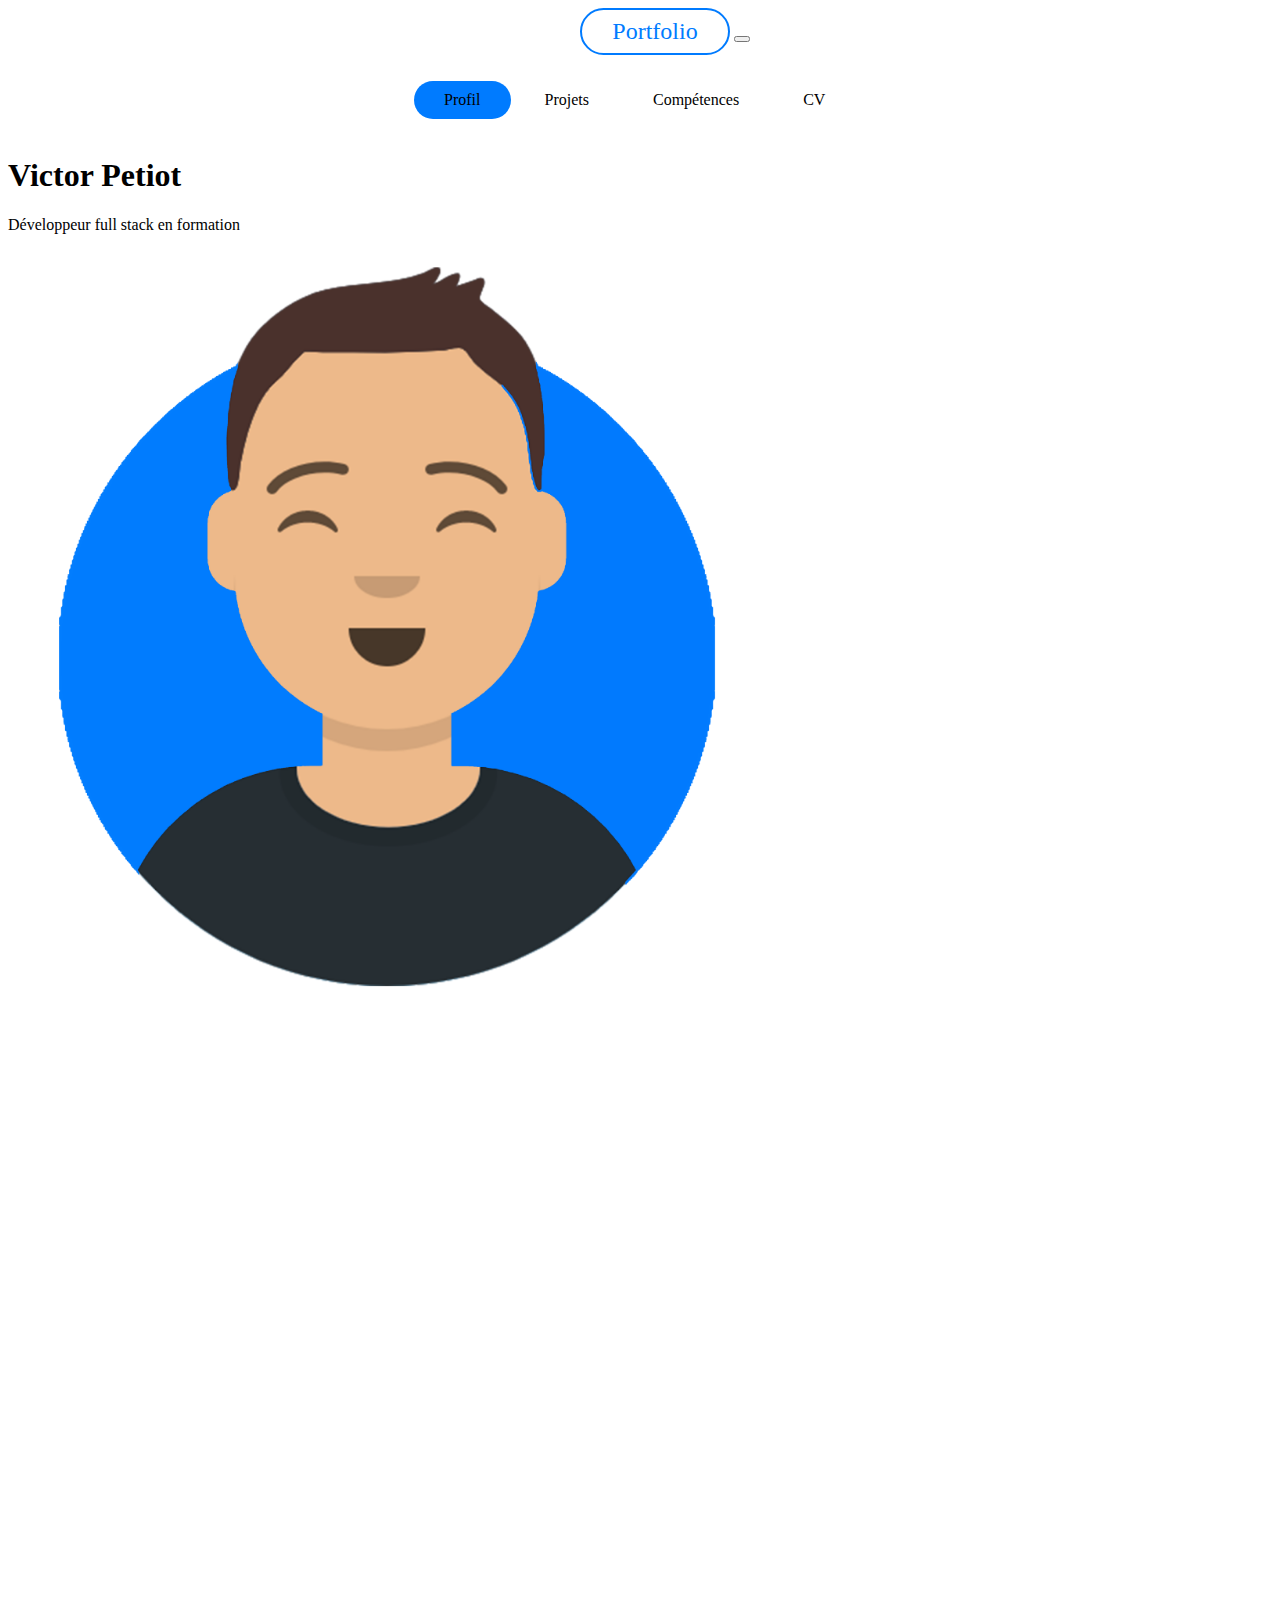
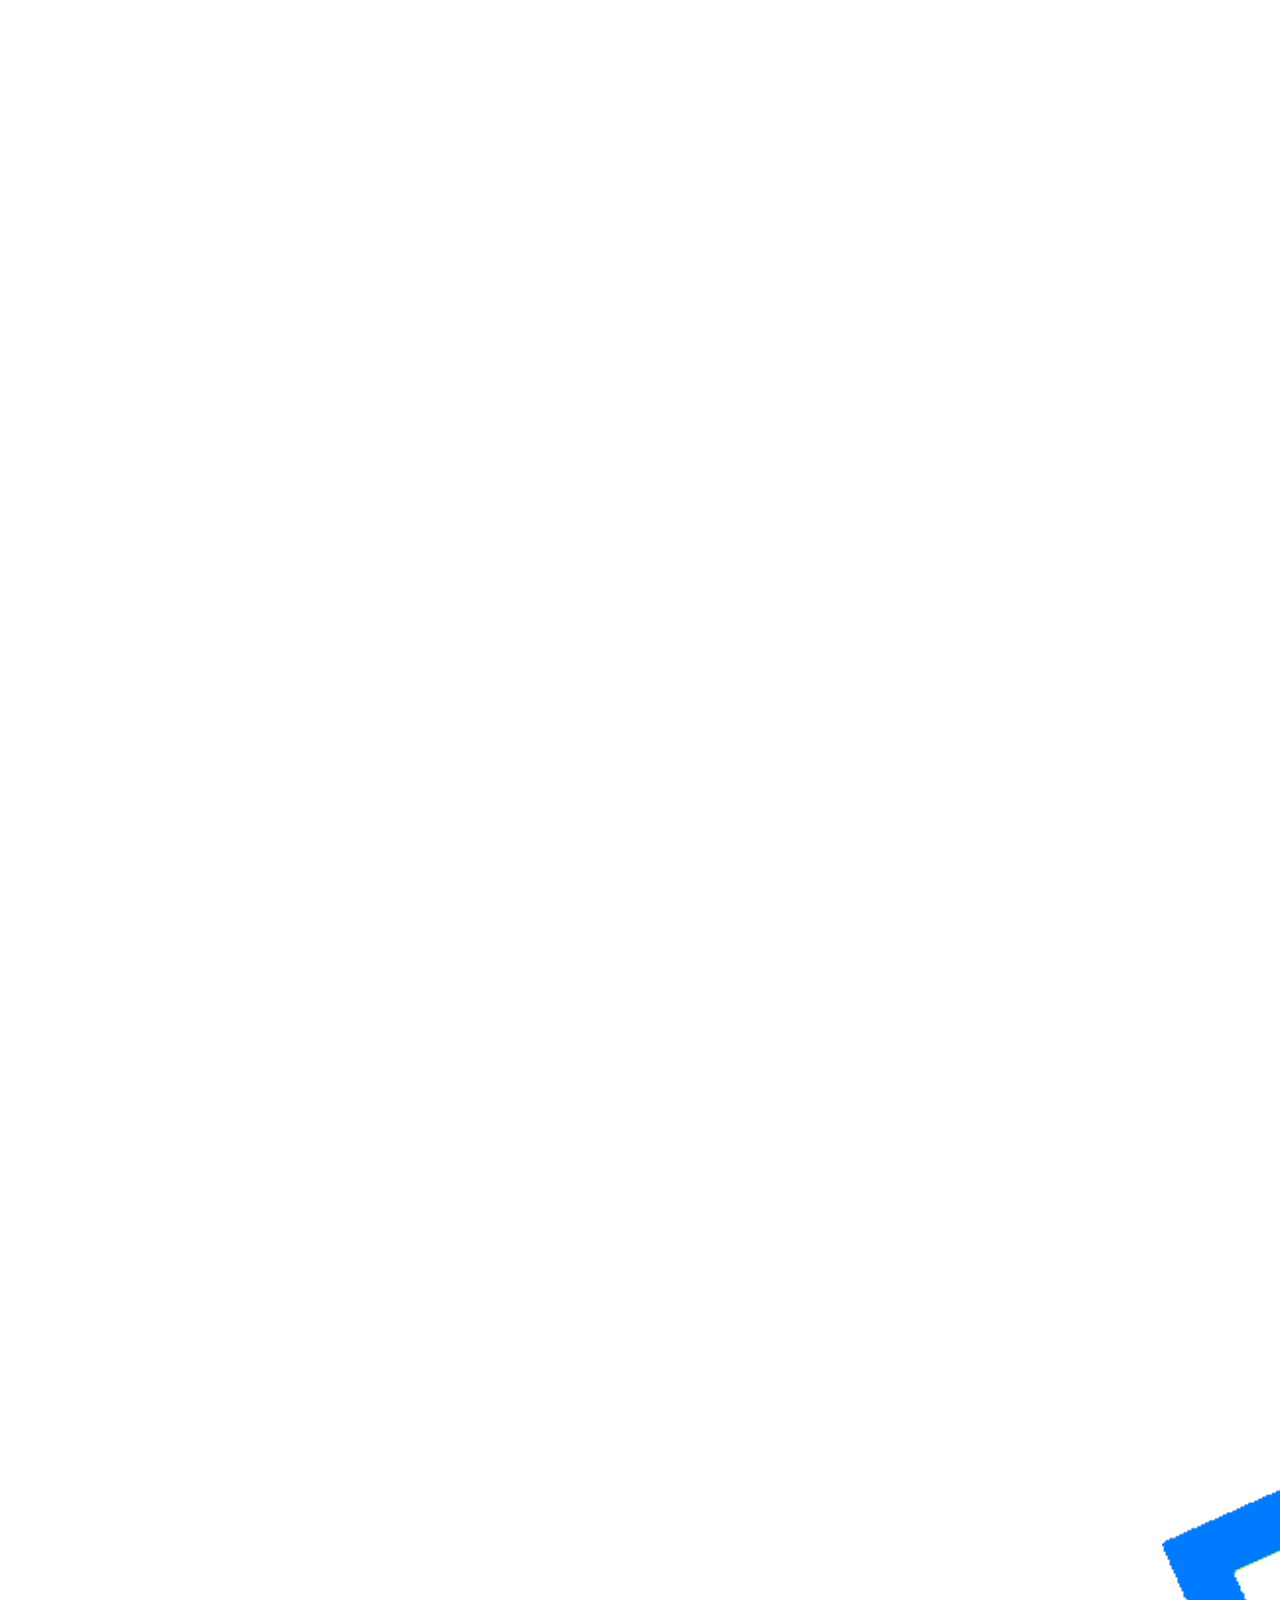
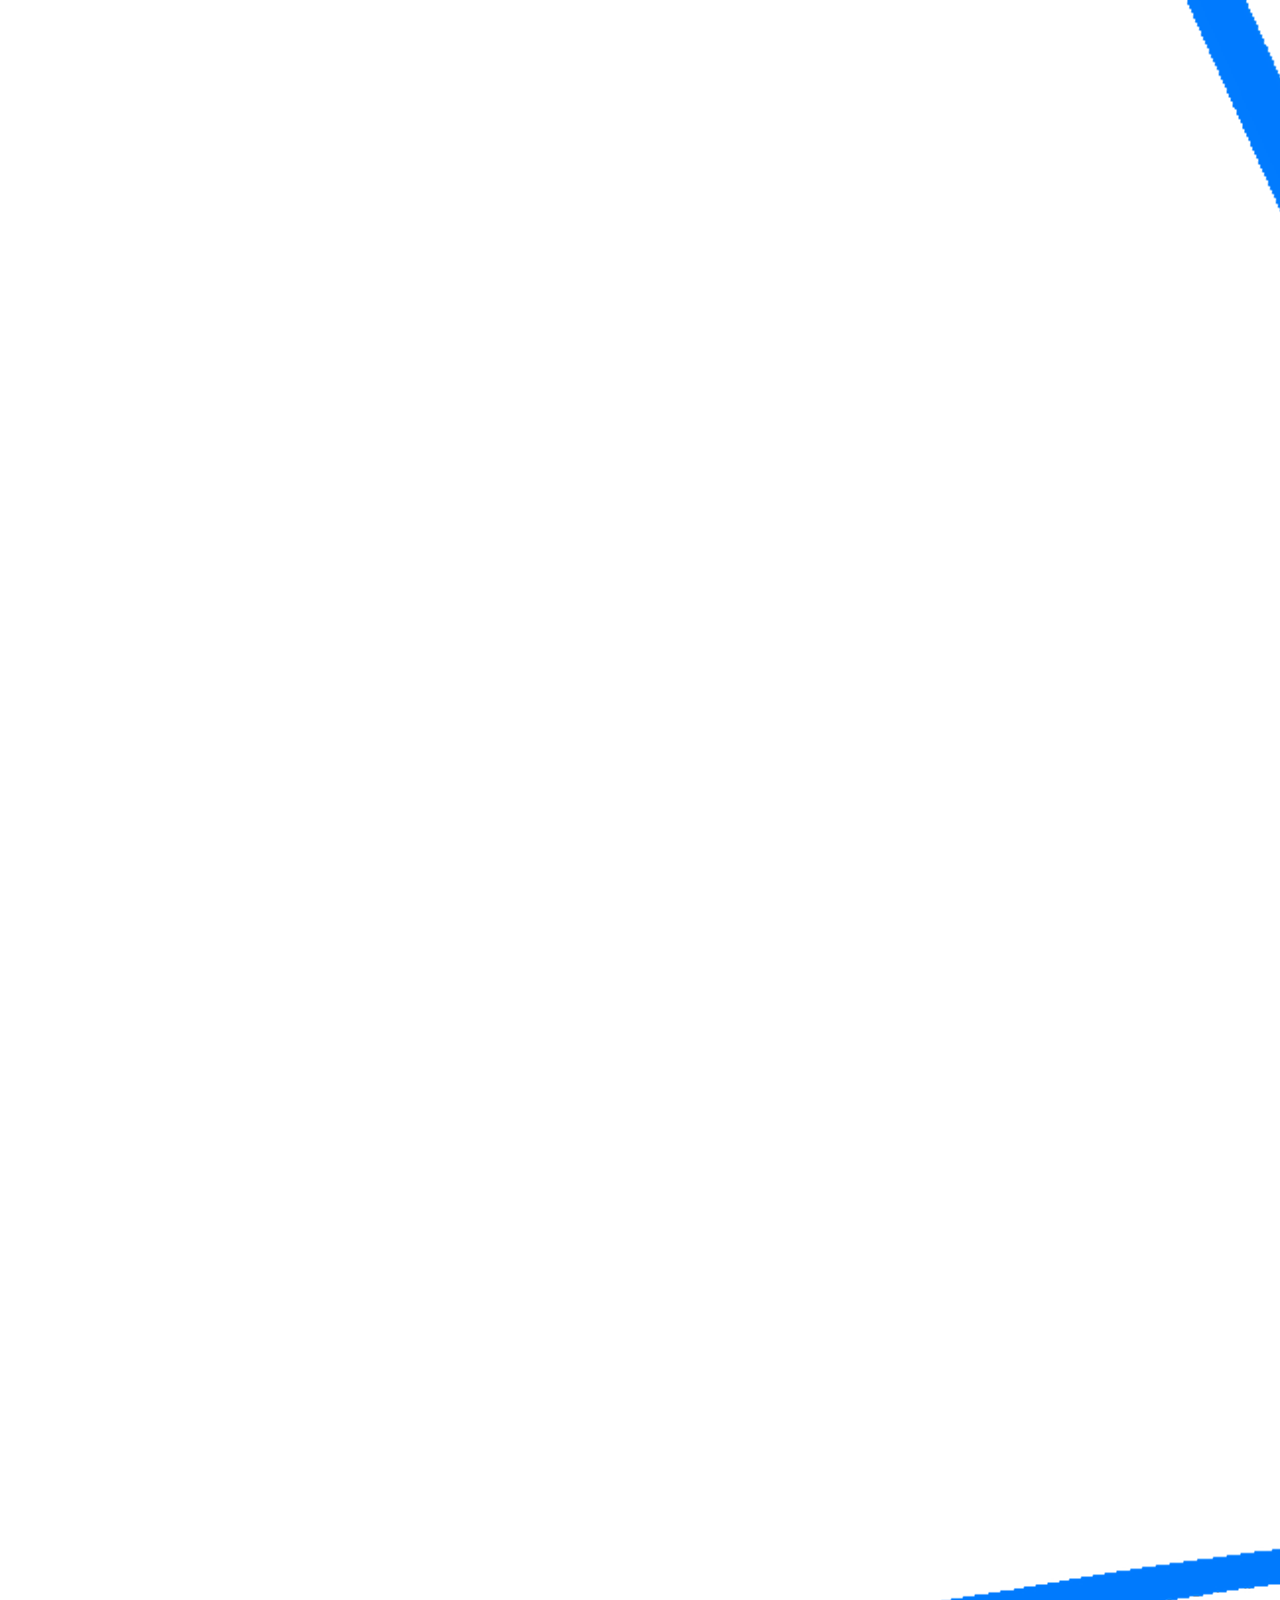
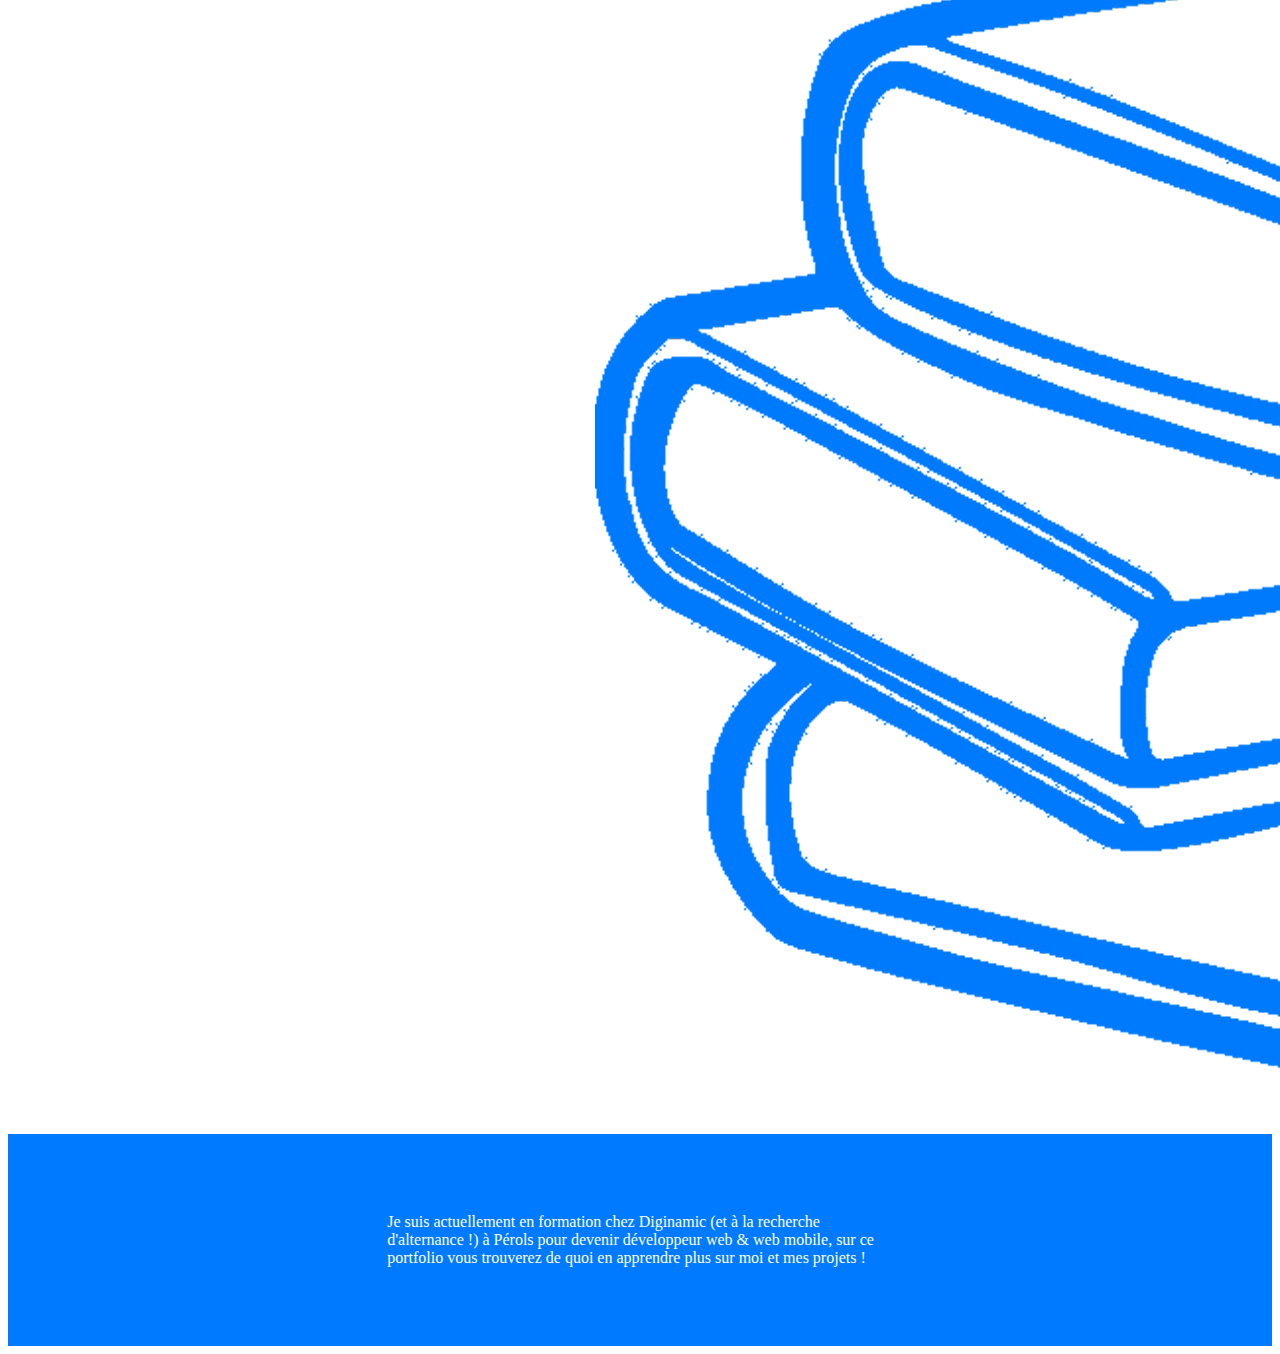
<file: index.html>
<!DOCTYPE html>
<html lang="en">
<head>
    <meta charset="UTF-8">
    <meta http-equiv="X-UA-Compatible" content="IE=edge">
    <meta name="viewport" content="width=device-width, initial-scale=1.0">
    <link href="https://cdn.jsdelivr.net/npm/bootstrap@5.1.3/dist/css/bootstrap.min.css" rel="stylesheet" integrity="sha384-1BmE4kWBq78iYhFldvKuhfTAU6auU8tT94WrHftjDbrCEXSU1oBoqyl2QvZ6jIW3" crossorigin="anonymous">
    <script src="https://cdn.jsdelivr.net/npm/bootstrap@5.1.3/dist/js/bootstrap.bundle.min.js" integrity="sha384-ka7Sk0Gln4gmtz2MlQnikT1wXgYsOg+OMhuP+IlRH9sENBO0LRn5q+8nbTov4+1p" crossorigin="anonymous"></script>
    <link href='https://fonts.googleapis.com/css?family=Montserrat:400,700' rel='stylesheet' type='text/css'>
    <link href="assets/css/navbar.css" rel="stylesheet">
    <link href="assets/css/main.css" rel="stylesheet">
    <title>Portfolio Victor</title>
</head>

<body>
    <header>
        <nav class="navbar navbar-expand-md">
            <a class="navbar-brand site-logo" href="index.html">Portfolio</a>
            
            <button class="navbar-toggler navbar-light" type="button" data-bs-toggle="collapse" data-bs-
            target="#mynavbar" aria-controls="mynavbar" aria-expanded="false" 
            aria-label="Toggle navigation" href="#mynavbar">
                <span class="navbar-toggler-icon"></span>
            </button>
            <div class="collapse navbar-collapse" id="mynavbar">
                <ul class="navbar-nav site-menu">
                    <li class="nav-item">
                        <a class="nav-link" href="index.html";><span class="active">Profil</span></a>
                    </li>
                    <li class="nav-item">
                        <a class="nav-link" href="projet.html";><span>Projets</span></a>
                    </li>
                    <li class="nav-item">
                        <a class="nav-link" href="competences.html";><span>Compétences</span></a>
                    </li>
                    <li class="nav-item">
                        <a class="nav-link" href="cv.html";><span>CV</span></a>
                    </li>
                </ul>
            </div>
        </nav>
    </header>
    <main>
        <div class="container-fluid">
            <div class="row">
                <div class="col-4">
                </div>
                <div class="col-4">
                    <div class="content">
                        <section class="container-fluid">
                            <div class="row">
                                <div class="text-center">
                                    <h1>Victor Petiot</h1>
                                    <p>Développeur full stack en formation</p>
                                    <img class="avatar" src="assets/images/avatar1.png" alt="">
                                </div>
                            </div>
                        </section>
                    </div>
                </div>
            </div>
        </div>
        <div>
            <img class="above-footer"src="assets/images/dessin.png" alt="">
        </div> 
    </main>
        
    
    <footer>
        <div class="container-fluid">
            <div class="container footer-div text-center">
                <p>Je suis actuellement en formation chez Diginamic (et à la recherche d'alternance !) à Pérols pour devenir développeur web & web mobile, sur ce portfolio vous trouverez de quoi en apprendre plus sur moi et mes projets !</p>
            </div>
        </div>
    </footer>
</body>
</html>
</file>
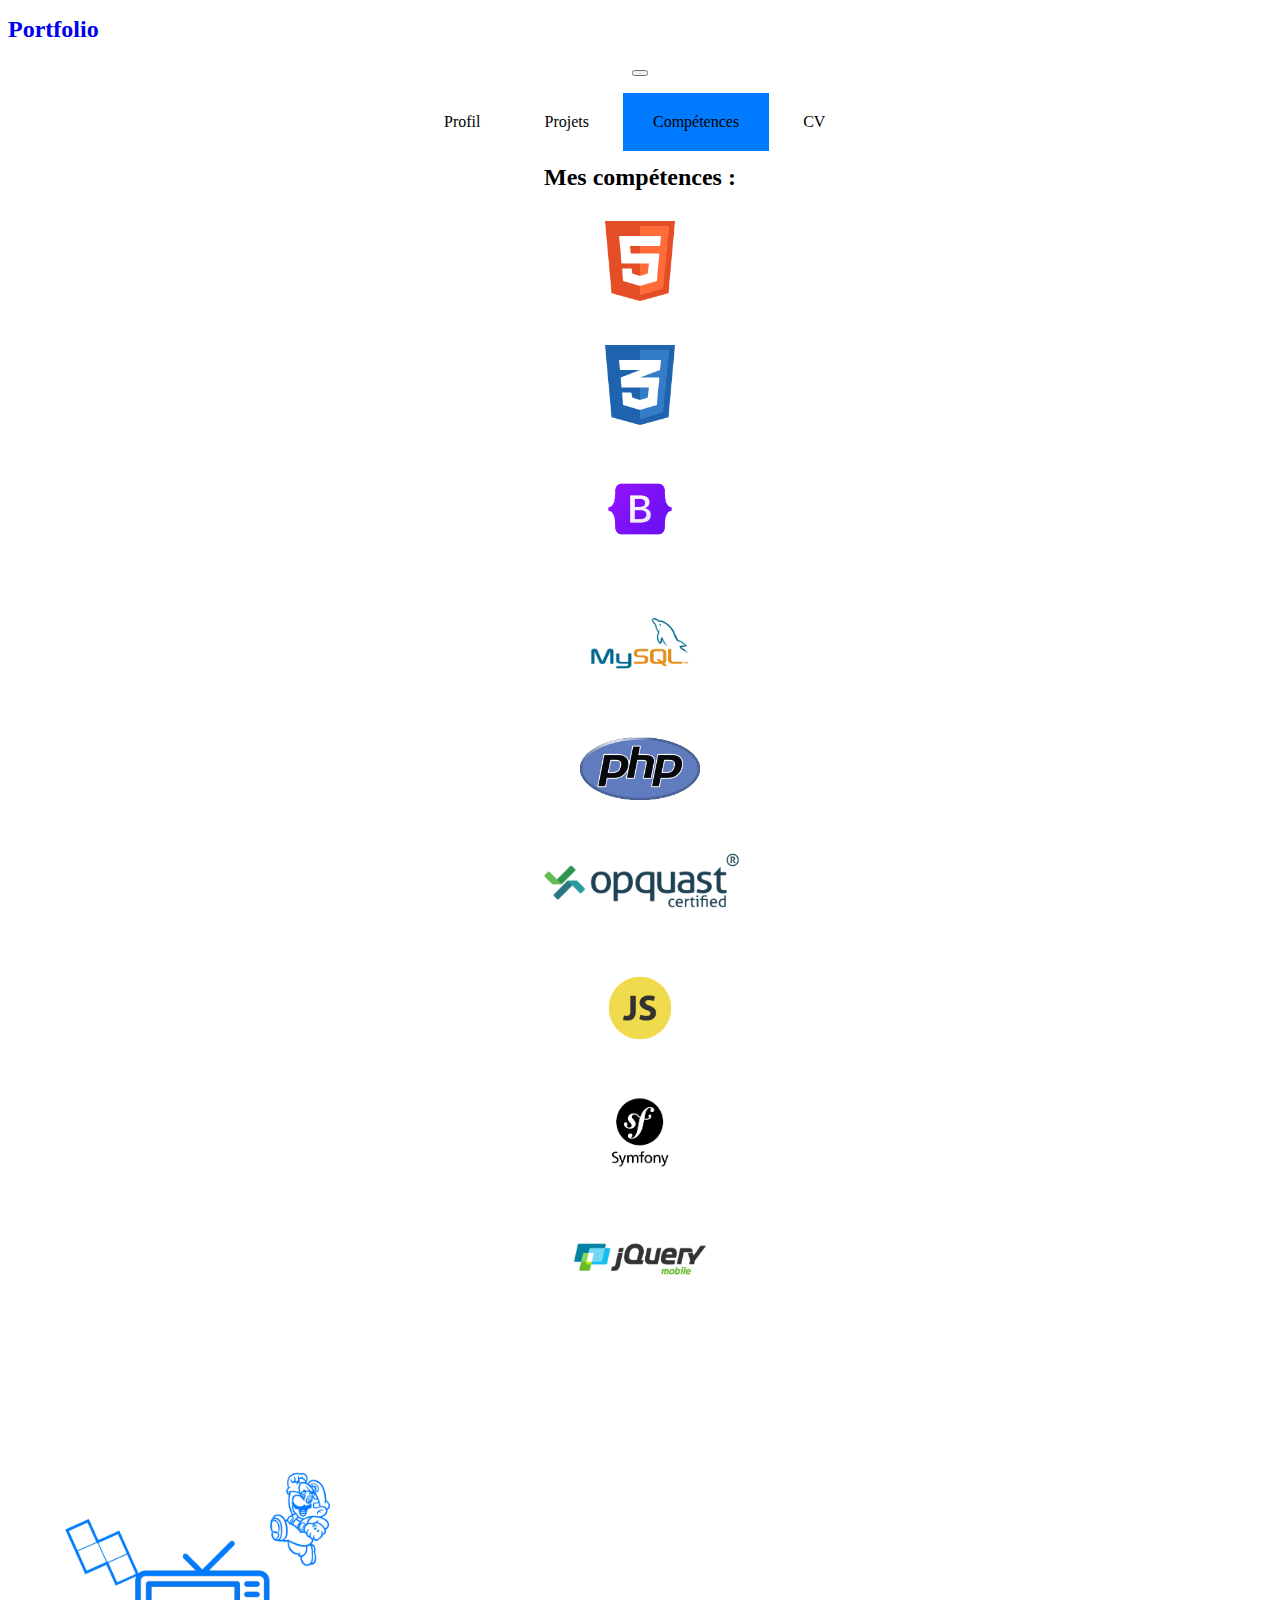
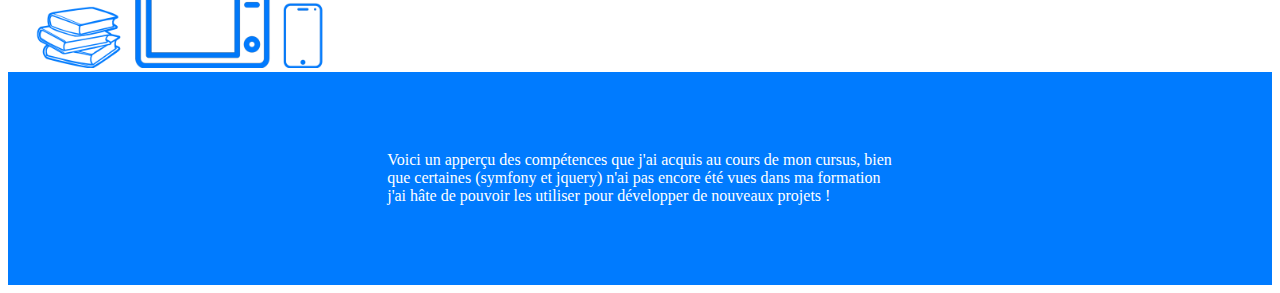
<file: competences.html>
<!DOCTYPE html>
<html lang="en">
<head>
    <meta charset="UTF-8">
    <meta http-equiv="X-UA-Compatible" content="IE=edge">
    <meta name="viewport" content="width=device-width, initial-scale=1.0">
    <link href="https://cdn.jsdelivr.net/npm/bootstrap@5.1.3/dist/css/bootstrap.min.css" rel="stylesheet" integrity="sha384-1BmE4kWBq78iYhFldvKuhfTAU6auU8tT94WrHftjDbrCEXSU1oBoqyl2QvZ6jIW3" crossorigin="anonymous">
    <link href='https://fonts.googleapis.com/css?family=Montserrat:400,700' rel='stylesheet' type='text/css'>
    <link href="assets/css/navbar.css" rel="stylesheet">
    <link href="assets/css/main.css" rel="stylesheet">
    <link href="assets/css/projet.css" rel="stylesheet">
    <link href="assets/css/cv.css" rel="stylesheet">
    <link href="assets/css/competences.css" rel="stylesheet">
    <link rel="stylesheet" href="https://use.fontawesome.com/releases/v5.2.0/css/all.css">
    <title>Portfolio Victor</title>
</head>
<body>
    <header>
        <div class="container-fluid">
            <div class="row align-items-center">
                <div class="col-xl-2 text-center">
                    <h1 class="mb-0 site-logo"><a href="index.html">Portfolio</a></h1>
                </div>
                <div class="col-md-10 d-none d-xl-block">
                    <nav class="navbar navbar-expand-lg">
                        <div class="container-fluid">
                            <button class="navbar-toggler" type="button" data-bs-toggle="collapse" data-bs-target="#navbarSupportedContent" aria-controls="navbarSupportedContent" aria-expanded="false" aria-label="Toggle navigation">
                                <span class="navbar-toggler-icon"></span>
                            </button>
                            <div class="collapse navbar-collapse" id="navbarSupportedContent">
                                <ul class="site-menu d-lg-block">
                                    <li><a href="index.html"><span>Profil</span></a></li>
                                    <li><a href="projet.html"><span>Projets</span></a></li>
                                    <li class="active"><a href="#"><span>Compétences</span></a></li>
                                    <li><a href="cv.html"><span>CV</span></a></li>
                                </ul>
                            </div>
                        </div>
                    </nav>
                </div>
            </div>
        </div>
        </div>
    </header>
    <main>
        <div class="container">
            <div class="content">
                <div>
                    <h2>Mes compétences :</h2>
                </div>
                <div class="row">
                    <div class="col-4">
                        <img src="assets/images/html.png" alt="" class="logo">
                    </div>
                    <div class="col-4">
                        <img src="assets/images/css.png" alt="" class="logo">
                    </div>
                    <div class="col-4">
                        <img src="assets/images/bootstrap.png" alt="" class="logo">
                    </div>
                    <div class="col-4">
                        <img src="assets/images/mysql.png" alt="" class="mysql">
                    </div>
                    <div class="col-4">
                        <img src="assets/images/php2.png" alt="" class="php">
                    </div>
                    <div class="col-4">
                        <img src="assets/images/opquast.png" alt="" class="logo">
                    </div>
                    <div class="col-4">
                        <img src="assets/images/js.png" alt="" class="logo">
                    </div>
                    <div class="col-4">
                        <img src="assets/images/symfony.png" alt="" class="logo">
                    </div>
                    <div class="col-4">
                        <img src="assets/images/jquery.png" alt="" class="jquery">
                    </div>
                </div>
            </div>
        </div>
        <div>
            <img class="above-footer"src="assets/images/dessin.png" alt="">
        </div> 
    </main>
    <footer>
        <div class="container-fluid">
            <div class="container footer-div text-center">
                <p>Voici un apperçu des compétences que j'ai acquis au cours de mon cursus, bien que certaines (symfony et jquery) n'ai pas encore été vues dans ma formation j'ai hâte de pouvoir les utiliser pour développer de nouveaux projets !</p>
            </div>
        </div>
    </footer>
</body>
</html>
</file>
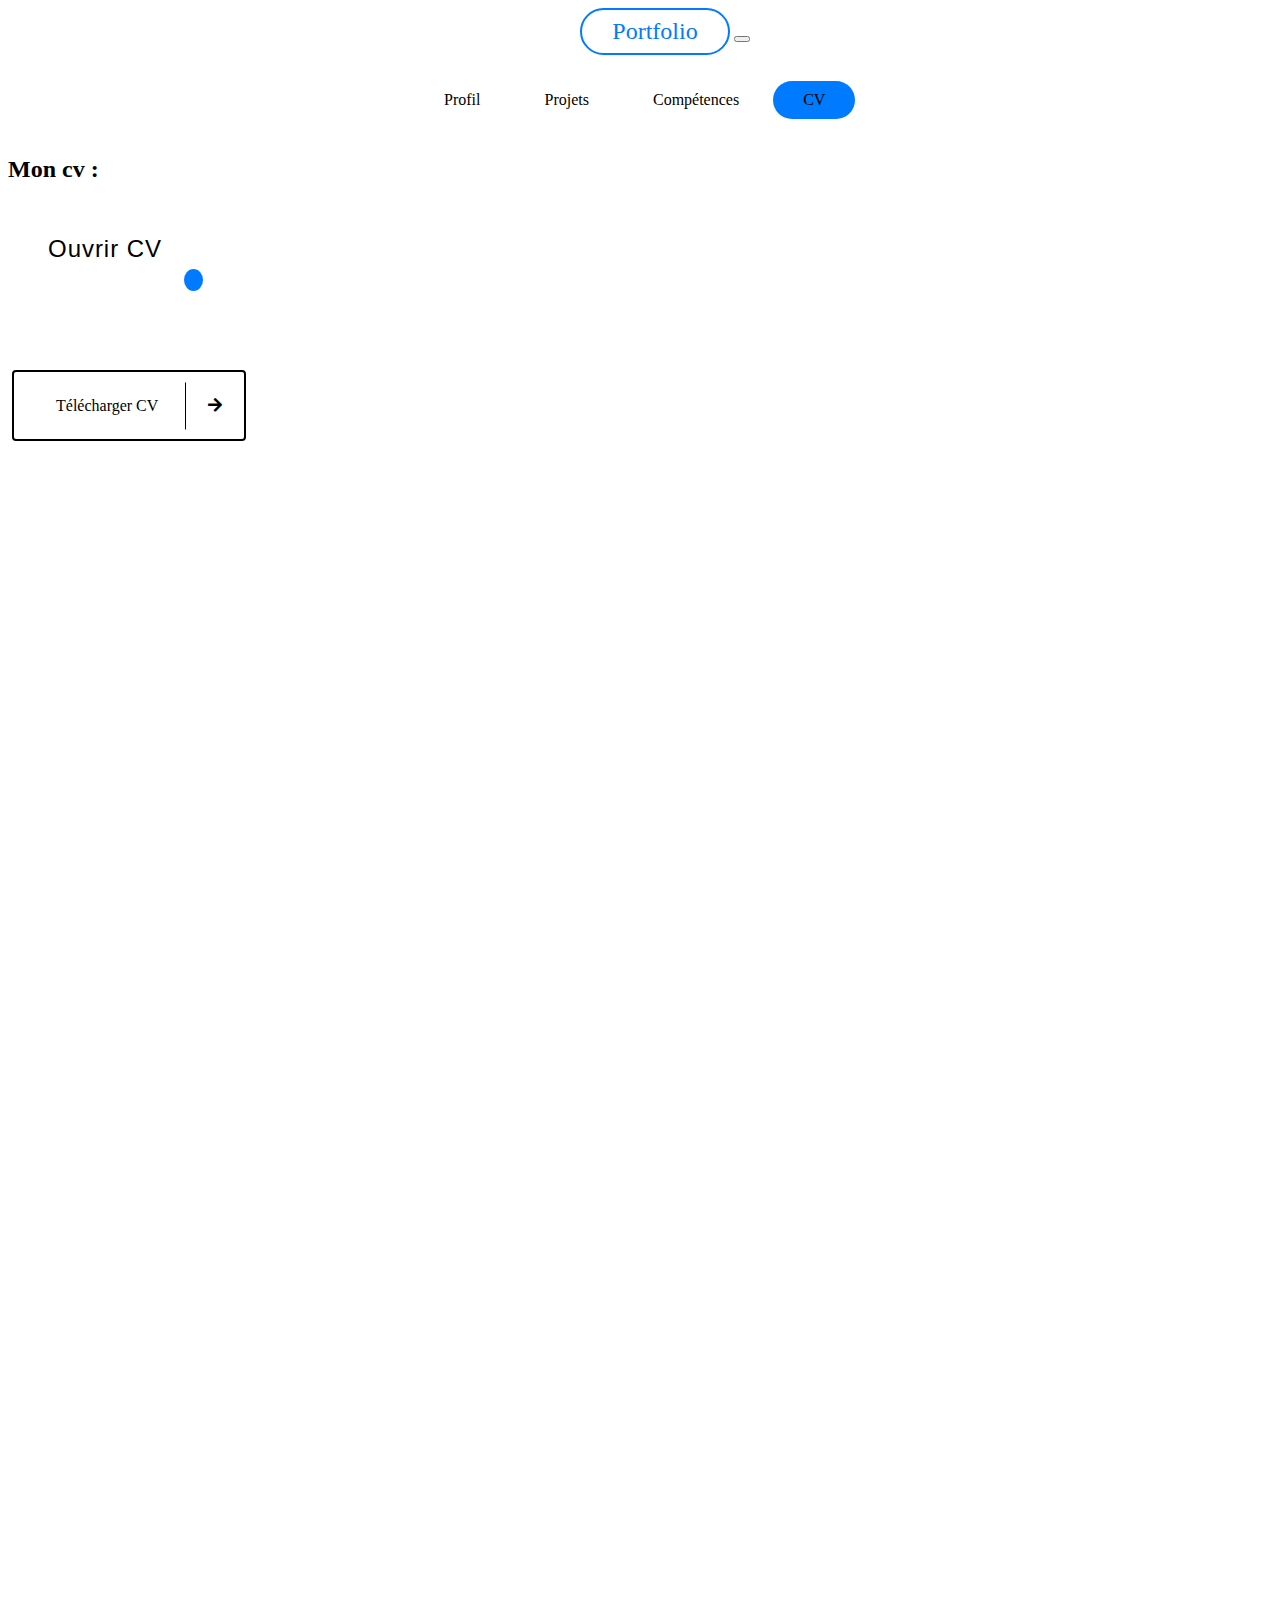
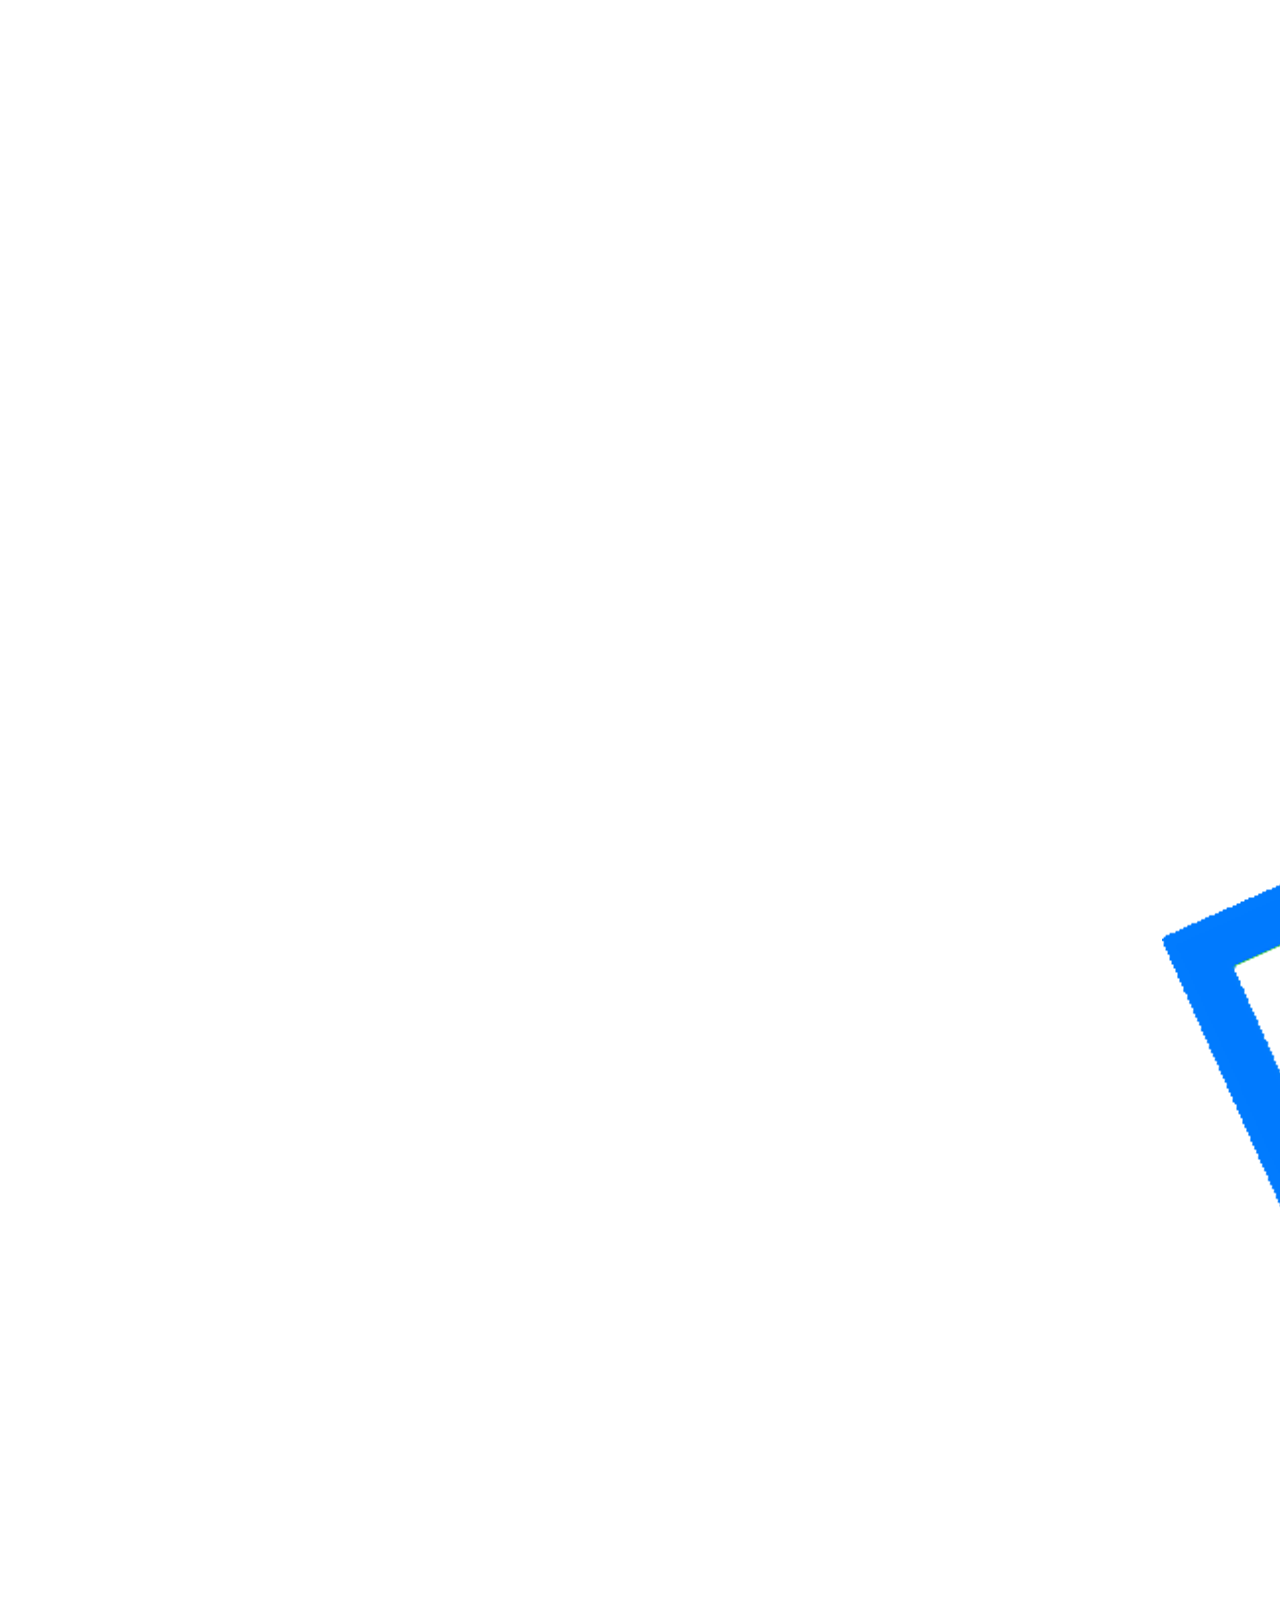
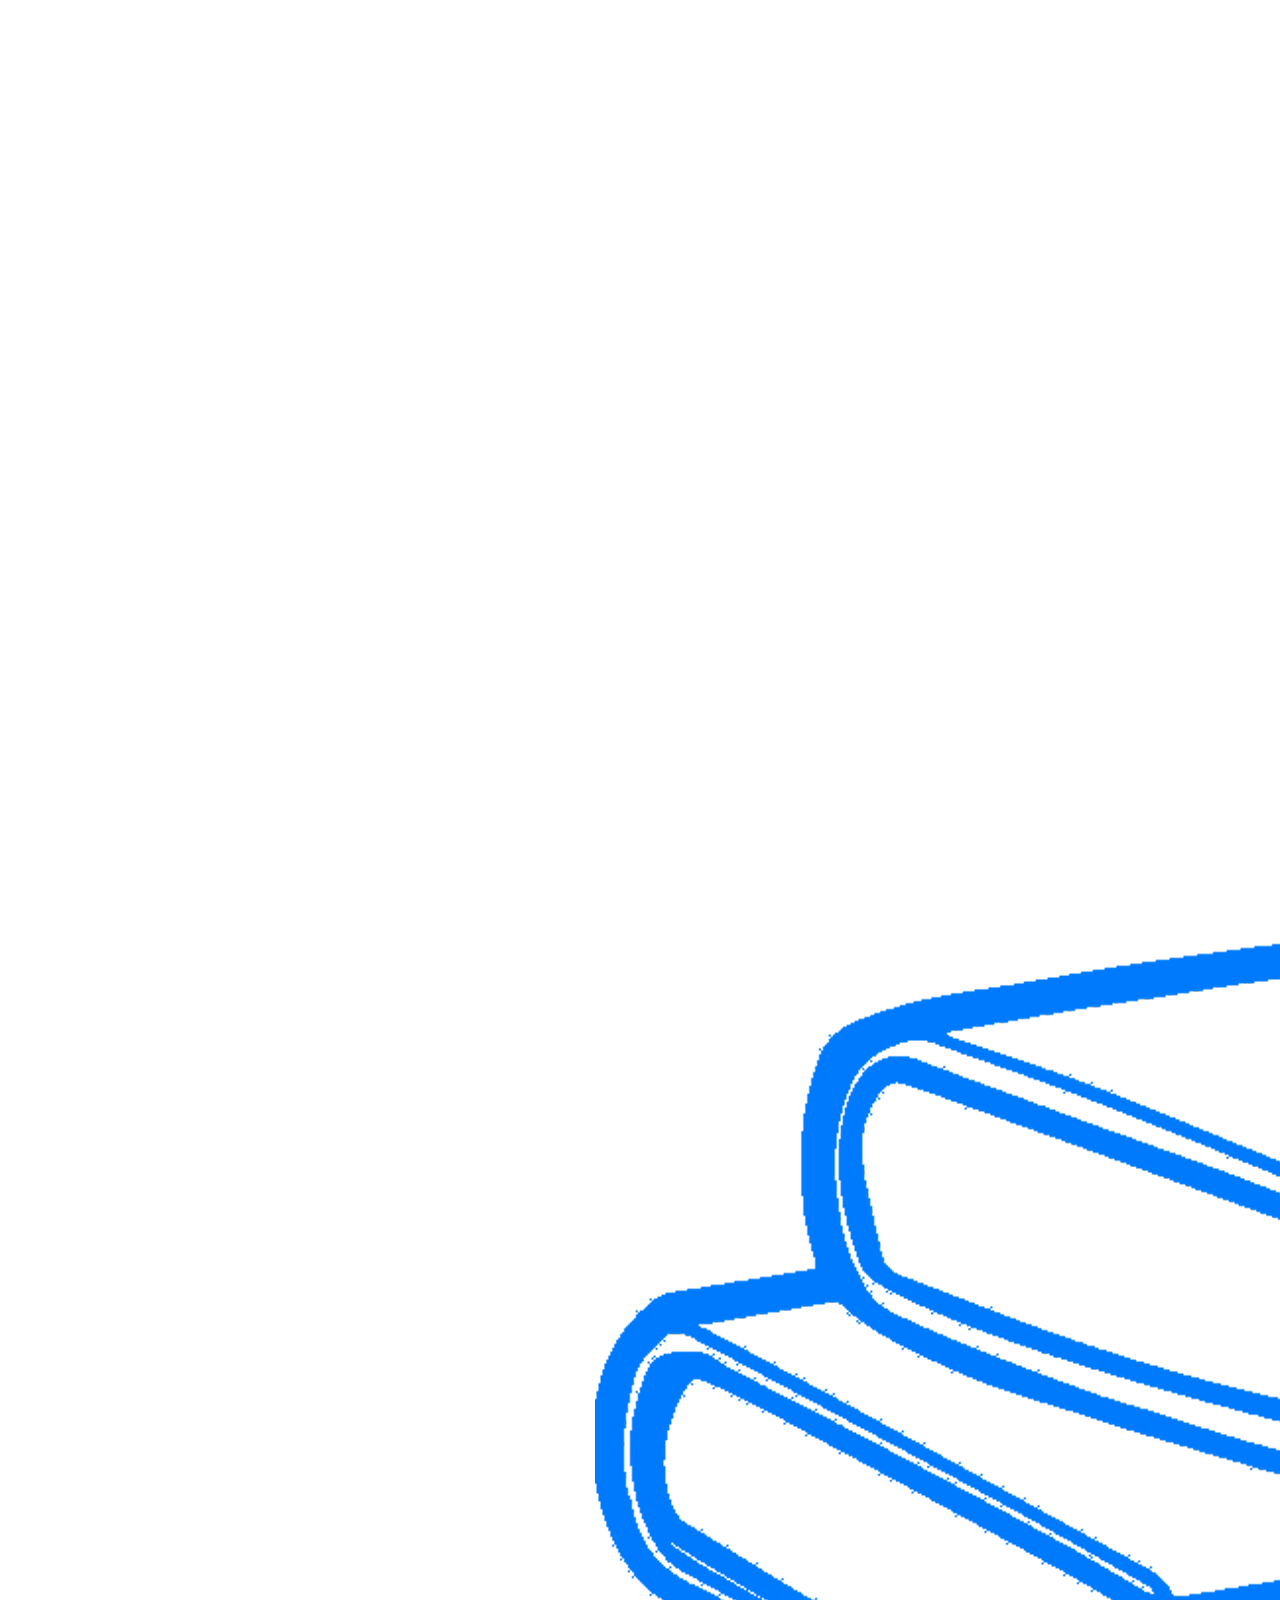
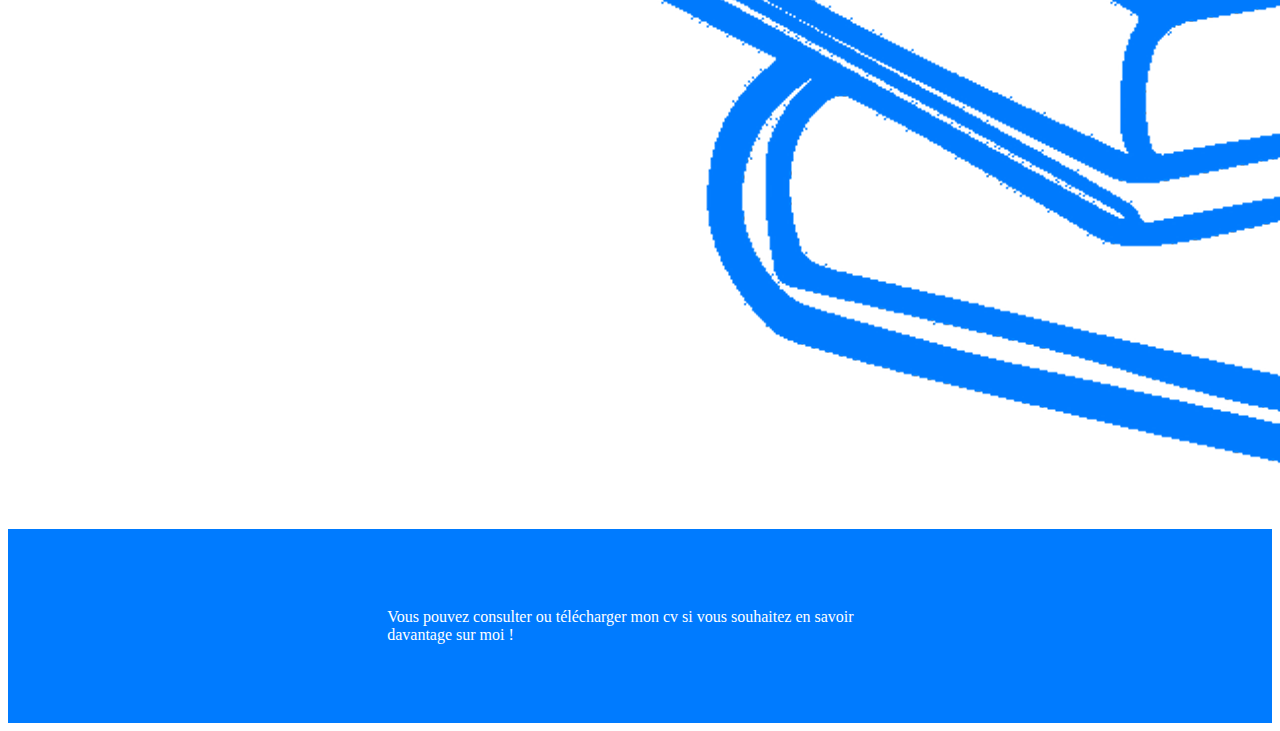
<file: cv.html>
<!DOCTYPE html>
<html lang="en">
<head>
    <meta charset="UTF-8">
    <meta http-equiv="X-UA-Compatible" content="IE=edge">
    <meta name="viewport" content="width=device-width, initial-scale=1.0">
    <link href="https://cdn.jsdelivr.net/npm/bootstrap@5.1.3/dist/css/bootstrap.min.css" rel="stylesheet" integrity="sha384-1BmE4kWBq78iYhFldvKuhfTAU6auU8tT94WrHftjDbrCEXSU1oBoqyl2QvZ6jIW3" crossorigin="anonymous">
    <link href='https://fonts.googleapis.com/css?family=Montserrat:400,700' rel='stylesheet' type='text/css'>
    <link href="assets/css/navbar.css" rel="stylesheet">
    <link href="assets/css/main.css" rel="stylesheet">
    <link href="assets/css/projet.css" rel="stylesheet">
    <link href="assets/css/cv.css" rel="stylesheet">
    <link rel="stylesheet" href="https://use.fontawesome.com/releases/v5.2.0/css/all.css">
    <title>Portfolio Victor</title>
</head>
<body>
    <header>
        <nav class="navbar navbar-expand-md">
            <a class="navbar-brand site-logo" href="index.html">Portfolio</a>
            <button class="navbar-toggler navbar-light" type="button" data-bs-toggle="collapse" data-bs-
            target="#mynavbar" aria-controls="mynavbar" aria-expanded="false" 
            aria-label="Toggle navigation" href="#mynavbar">
                <span class="navbar-toggler-icon"></span>
            </button>
            <div class="collapse navbar-collapse" id="mynavbar">
                <ul class="navbar-nav site-menu">
                    <li class="nav-item">
                        <a class="nav-link" href="index.html";><span>Profil</span></a>
                    </li>
                    <li class="nav-item">
                        <a class="nav-link" href="projet.html";><span>Projets</span></a>
                    </li>
                    <li class="nav-item">
                        <a class="nav-link" href="competences.html";><span>Compétences</span></a>
                    </li>
                    <li class="nav-item">
                        <a class="nav-link" href="cv.html";><span class="active">CV</span></a>
                    </li>
                </ul>
            </div>
        </nav>
    </header>
    <main>
        <div class="container-fluid">
            <div class="content">
                <div class="text-center">
                    <h2>Mon cv :</h2>
                </div>
                <section class="container-fluid">
                    <div class="row">
                        <div class="text-center">
                            <div class="container">
                                <a href="assets/images/cv.pdf" target="_blank"><button class="btn">Ouvrir CV</button></a>
                            </div>
                            <a href="assets/images/cv.zip" download="" class="btnn">
                                <span class="btn-content">Télécharger CV</span>
                                <span class="icon"><i class="fa fa-arrow-right" aria-hidden="true"></i></span>
                            </a>
                        </div>
                    </div>
                </section>
            </div>
        </div>
        <div>
            <img class="above-footer"src="assets/images/dessin.png" alt="">
        </div> 
    </main>
    <footer>
        <div class="container-fluid">
            <div class="container footer-div text-center">
                <p>Vous pouvez consulter ou télécharger mon cv si vous souhaitez en savoir davantage sur moi !</p>
            </div>
        </div>
    </footer>
</body>
</html>
</file>
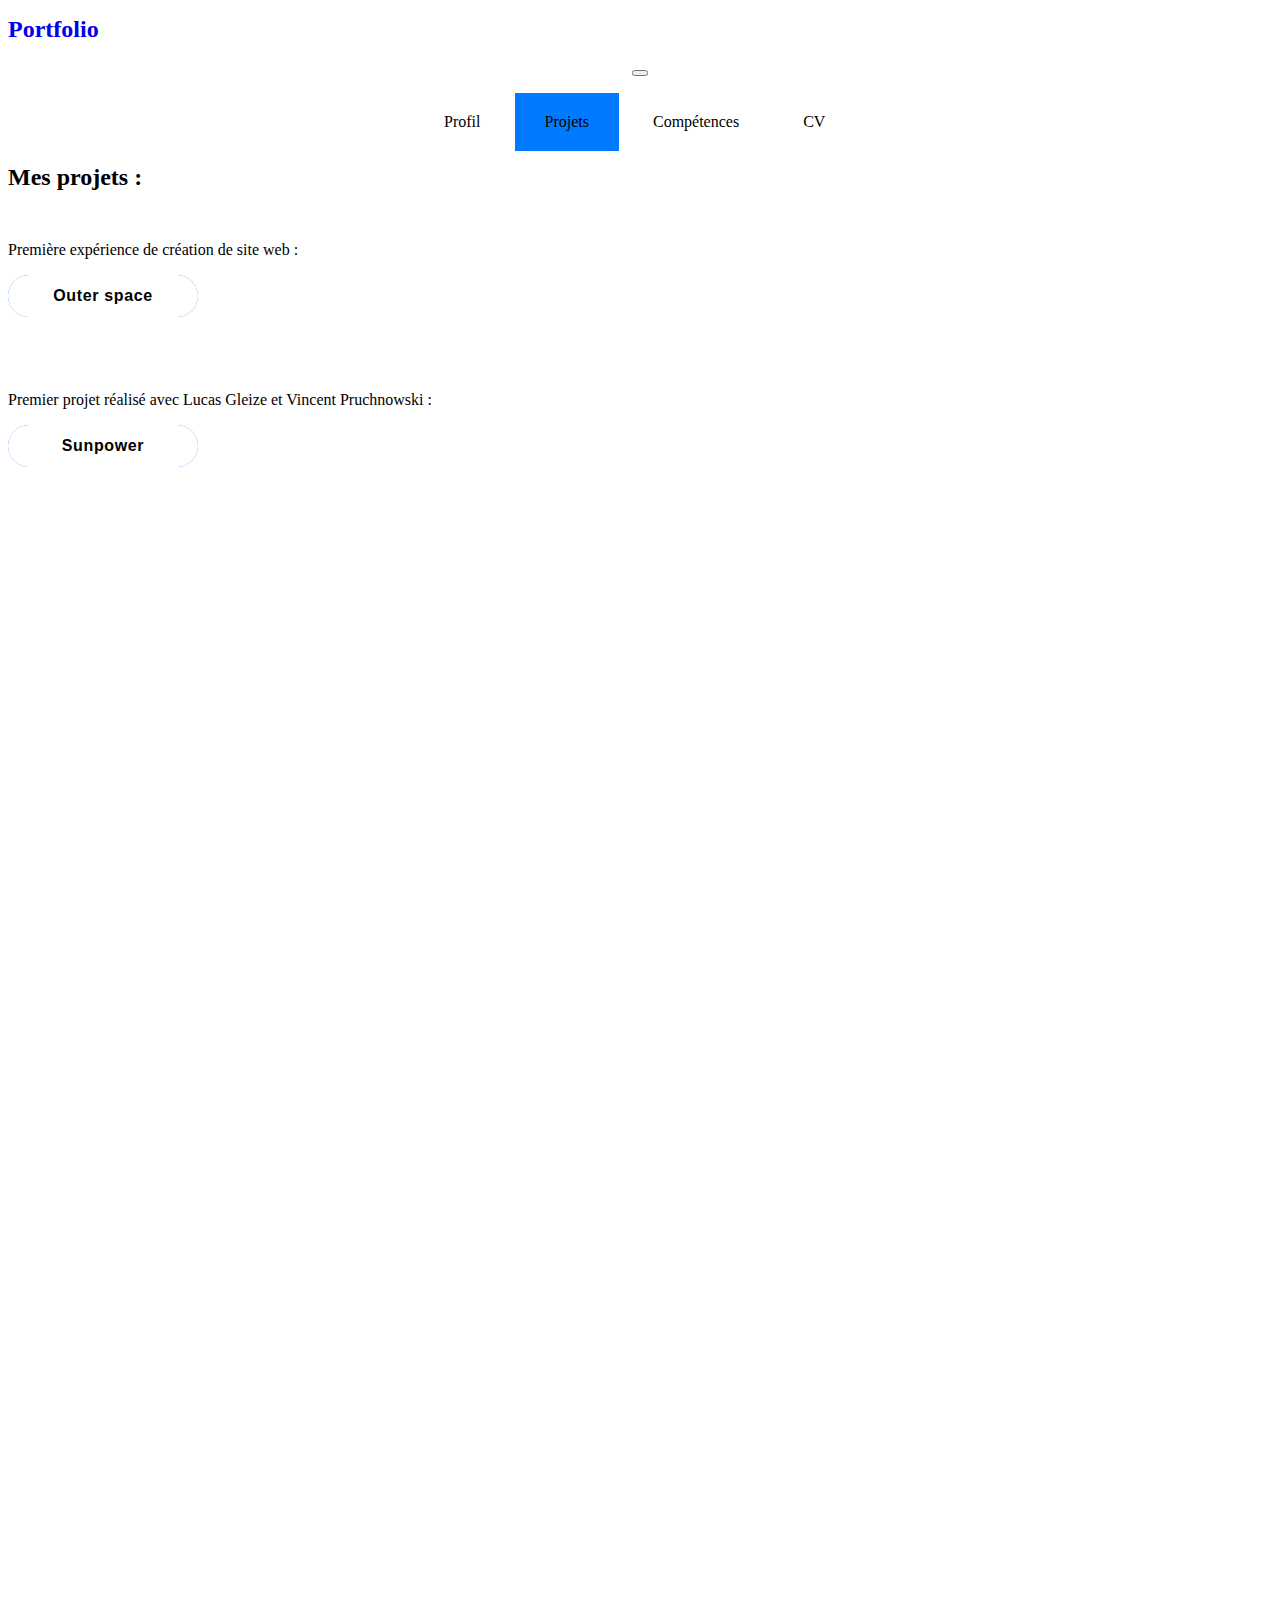
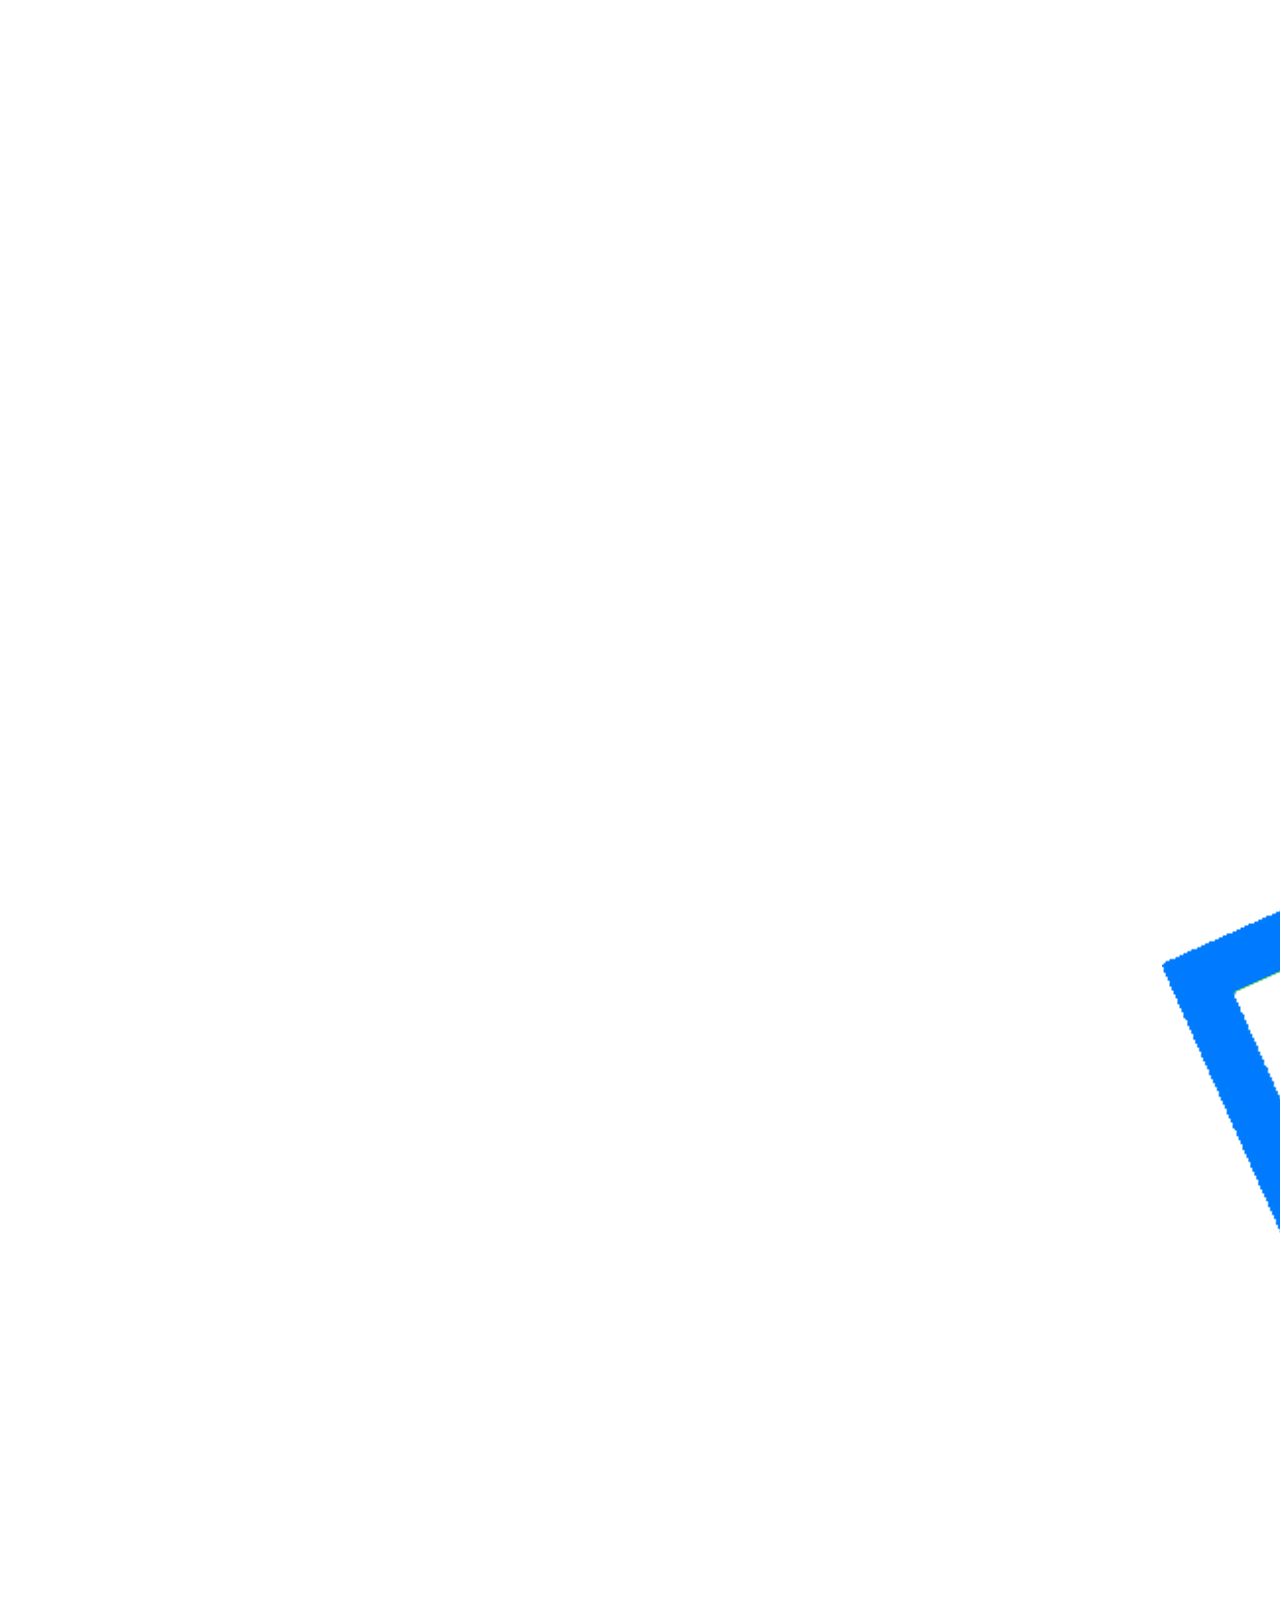
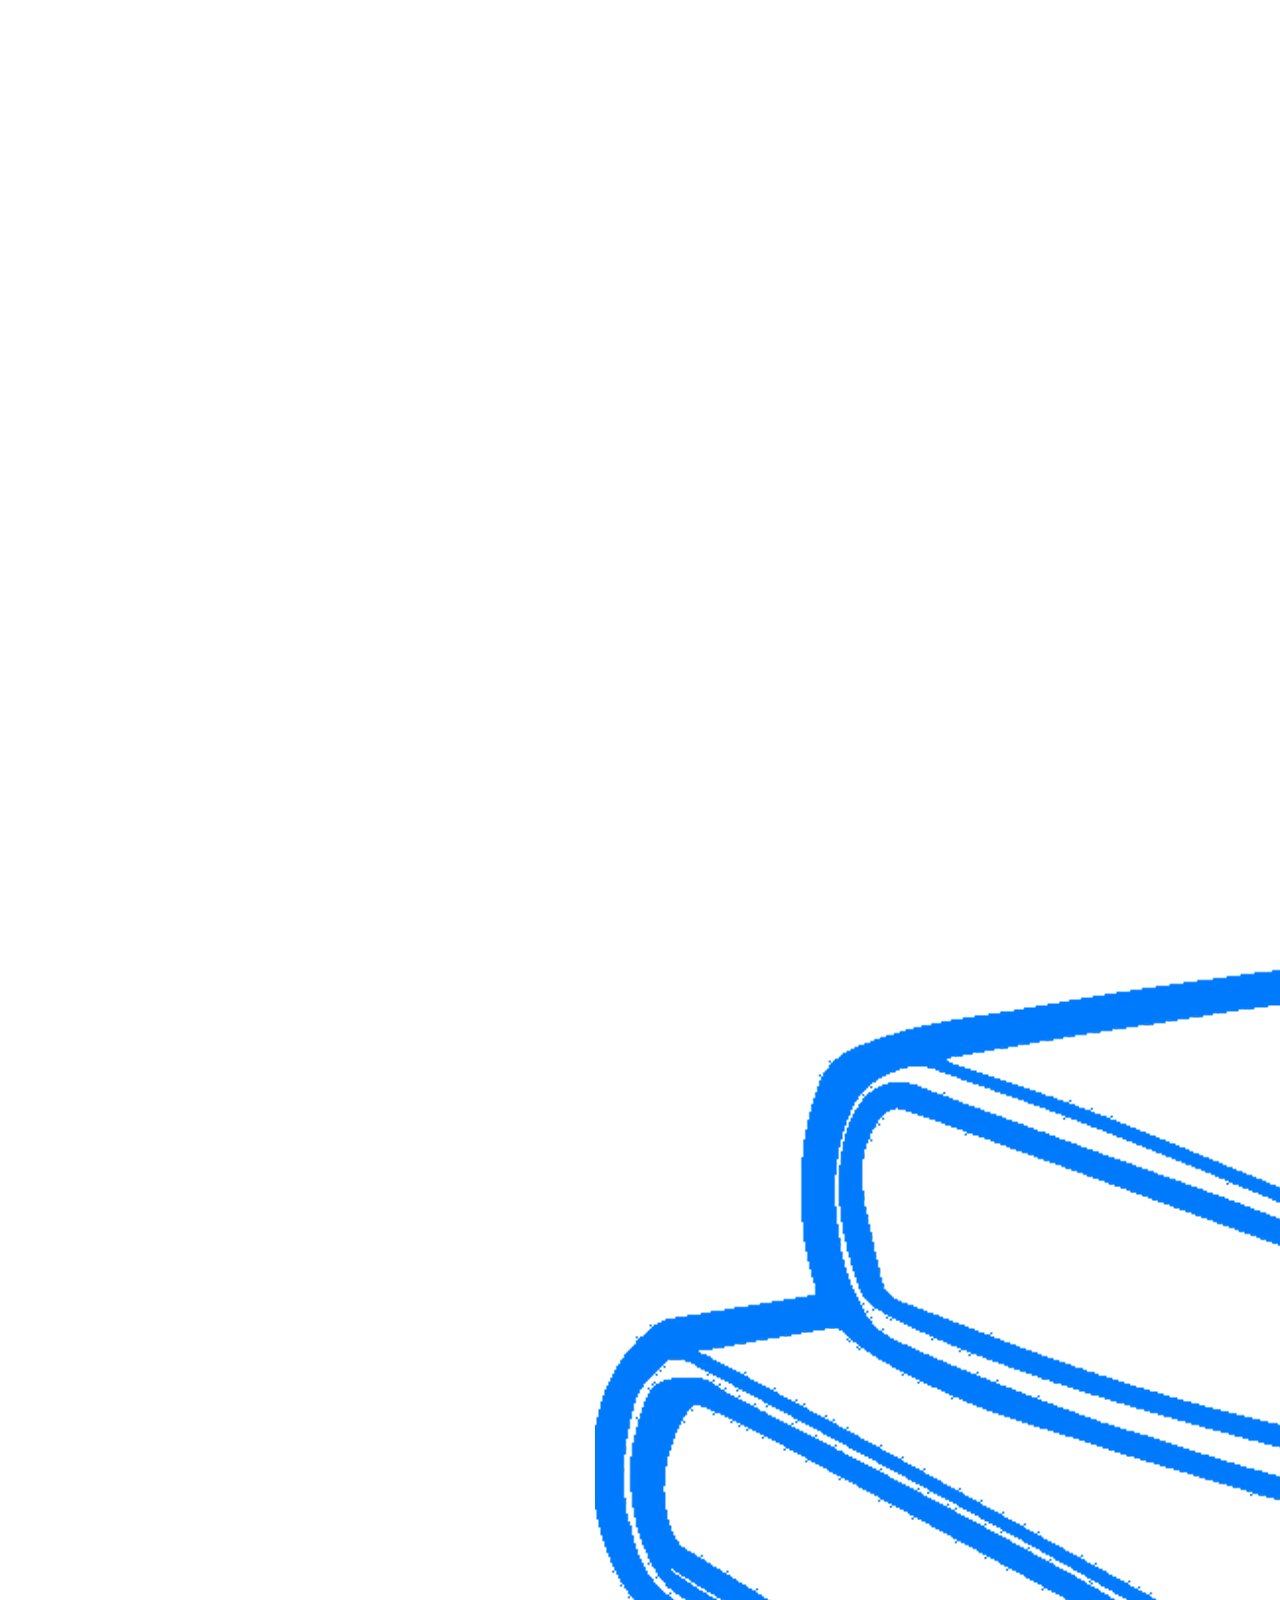
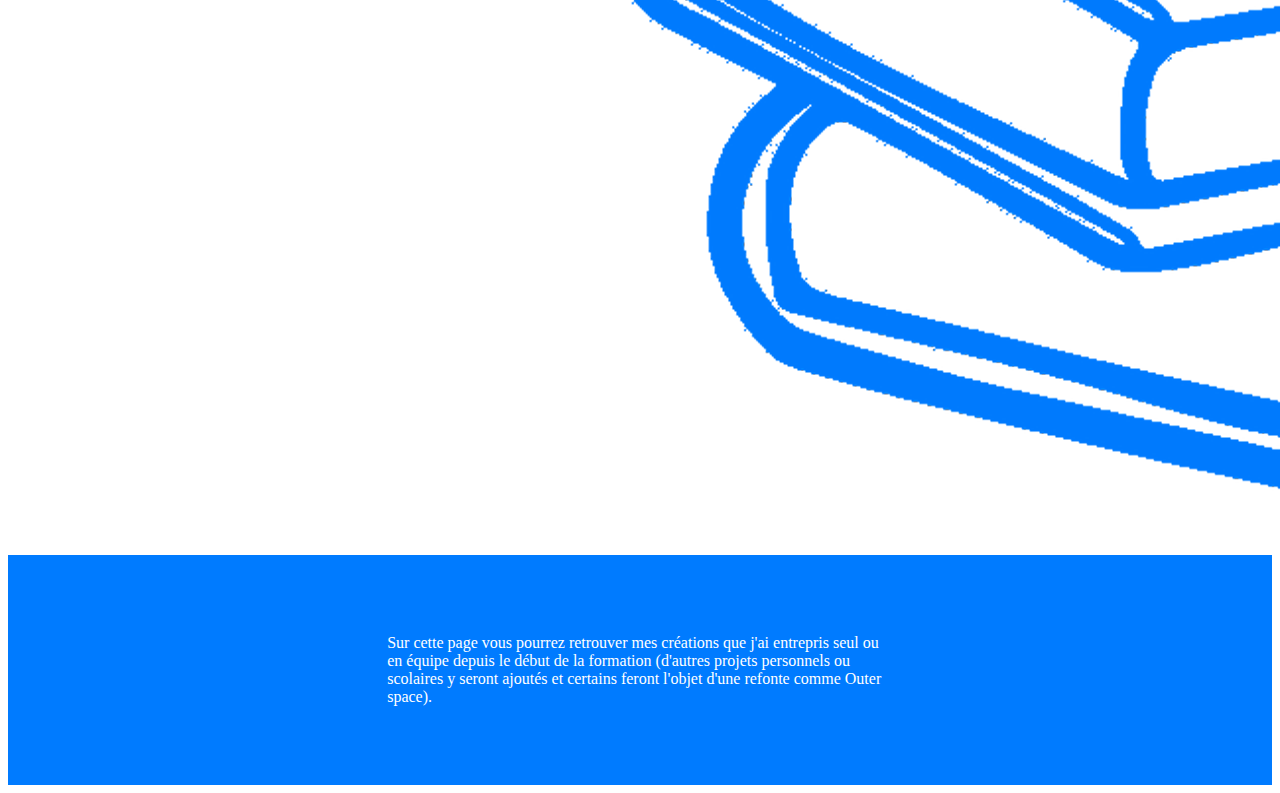
<file: projet.html>
<!DOCTYPE html>
<html lang="en">
    <head>
        <meta charset="UTF-8">
        <meta http-equiv="X-UA-Compatible" content="IE=edge">
        <meta name="viewport" content="width=device-width, initial-scale=1.0">
        <link href="https://cdn.jsdelivr.net/npm/bootstrap@5.1.3/dist/css/bootstrap.min.css" rel="stylesheet" integrity="sha384-1BmE4kWBq78iYhFldvKuhfTAU6auU8tT94WrHftjDbrCEXSU1oBoqyl2QvZ6jIW3" crossorigin="anonymous">
        <link href='https://fonts.googleapis.com/css?family=Montserrat:400,700' rel='stylesheet' type='text/css'>
        <link href="assets/css/navbar.css" rel="stylesheet">
        <link href="assets/css/main.css" rel="stylesheet">
        <link href="assets/css/projet.css" rel="stylesheet">
        <link href="assets/css/cv.css" rel="stylesheet">
        <title>Portfolio Victor</title>
    </head>
    <body>
        <header>
            <div class="container-fluid">
                <div class="row align-items-center">
                    <div class="col-xl-2 text-center">
                        <h1 class="mb-0 site-logo"><a href="index.html">Portfolio</a></h1>
                    </div>
                    <div class="col-md-10 d-none d-xl-block">
                        <nav class="navbar navbar-expand-lg">
                            <div class="container-fluid">
                                <button class="navbar-toggler" type="button" data-bs-toggle="collapse" data-bs-target="#navbarSupportedContent" aria-controls="navbarSupportedContent" aria-expanded="false" aria-label="Toggle navigation">
                                    <span class="navbar-toggler-icon"></span>
                                </button>
                                <div class="collapse navbar-collapse" id="navbarSupportedContent">
                                    <ul class="site-menu d-lg-block">
                                        <li><a href="index.html"><span>Profil</span></a></li>
                                        <li class="active"><a href="projet.html"><span>Projets</span></a></li>
                                        <li><a href="competences.html"><span>Compétences</span></a></li>
                                        <li><a href="cv.html"><span>CV</span></a></li>
                                    </ul>
                                </div>
                            </div>
                        </nav>
                    </div>
                </div>
            </div>
            </div>
        </header>
        <main>
            <div class="container-fluid">
                <div class="content">
                    <div class="text-center">
                        <h2>Mes projets :</h2>
                    </div>
                    <section class="container-fluid">
                        <div class="row">
                            <div class="text-center outer-space">
                                <p>Première expérience de création de site web :</p>
                                <a class="btn btn--svg js-animated-button" href="https://victorp34.github.io/Outer-space/" target="_blank"><span class="btn--svg__label">Outer space</span>
                                    <svg class="btn--svg__circle" width="190" x="0px" y="0px" viewBox="0 0 60 60" enable-background="new 0 0 60 60">
                                        <circle class="js-discover-circle" fill="#FFFFFF" cx="30" cy="30" r="28.7"></circle>
                                    </svg>
                                </a>
                            </div>
                            <div class="text-center sunpower">
                                <p>Premier projet réalisé avec Lucas Gleize et Vincent Pruchnowski : </p>
                                <a class="btn btn--svg js-animated-button" href="https://victorp34.github.io/Sunpower/" target="_blank"><span class="btn--svg__label">Sunpower</span>
                                    <svg class="btn--svg__circle" width="190" x="0px" y="0px" viewBox="0 0 60 60" enable-background="new 0 0 60 60">
                                        <circle class="js-discover-circle" fill="#FFFFFF" cx="30" cy="30" r="28.7"></circle>
                                    </svg>
                                </a>
                            </div>
                        </div>
                    </section>
                </div>
            </div>
            <div>
                <img class="above-footer"src="assets/images/dessin.png" alt="">
            </div> 
        </main>
        <footer>
            <div class="container-fluid">
                <div class="container footer-div text-center">
                    <p>Sur cette page vous pourrez retrouver mes créations que j'ai entrepris seul ou en équipe depuis le début de la formation (d'autres projets personnels ou scolaires y seront ajoutés et certains feront l'objet d'une refonte comme Outer space).</p>
                </div>
            </div>
        </footer>
    </body>
</html>
</file>
<file: assets/css/navbar.css>
a {
  transition: 0.3s;
  text-decoration: none;
}

.site-logo {
  font-size: 24px;
}
  
.site-menu {
  margin-bottom: 0;
}
  
.active {
  background: #007bff;
  color: #000;
}

 a {
  display: inline-block;
}

.site-menu > li {
  display: inline-block;
}

.site-menu > li > a {
  padding: 10px 0px;
  color: #000;
}

.site-menu > li > a > span {
  padding: 10px 30px;
  display: inline-block;
  transition: 0.5s;
  border-radius: 30px;
}

 .site-menu > li > a:hover > span {
  background: #007bff;
  color: #fff;
  border-radius: 30px;
}

.navbar-brand {
  color: #007bff;
  border-width: 2px;
  border-style: solid;
  border-color: #007bff;
  padding: 8px 30px;
  border-radius: 30px;
  margin-left: 50px;
}

.navbar-brand:hover {
  background-color: #007bff;
  color: #fff;
}

header .navbar-collapse {
  justify-content: flex-end;
  padding-right: 4%;
}

header{
  height: 10vh;
}

.navbar {
  background-color: white;
  z-index: 10;
  text-align: center;
}
</file>
<file: assets/css/main.css>
.content {
    padding-top: 3%;
}

.avatar {
    width: 60%;
    padding-bottom: 3%;
}

footer {
    background-color: #007bff;
    padding: 5% 0px 5% 0px;
}

footer > div > div {
    margin: 0px 30% 0px 30%;
}

.image > img {
    width: 90%;
    margin-left: 5%;
}

footer p {
    color: #fff;
}

.oui {
    text-align: right;
    padding: 0;
}

body {
    font-family: orkney;
}
</file>
<file: assets/css/projet.css>
/*------- main -------*/
.outer-space {
    margin-top: 50px;
    margin-bottom: 70px;
}

/*------- button -------*/
.btn {
    font-size: 1em;
    line-height: 1em;
    letter-spacing: 0.04em;
    display: inline-block;
    background-color: #007bff;
}

.btn--svg {
    position: relative;
    height: 42px;
    width: 190px;
    overflow: hidden;
    border-radius: 21px;
}

.btn--svg:hover .btn--svg__circle circle {
    transform: scale(0);
}

.btn--svg:hover .btn--svg__label {
    color: #fff;
}

.btn--svg:hover .btn--svg__border--left path, .btn--svg:hover .btn--svg__border--right path {
    stroke-dasharray: 61.8204345703 61.8204345703;
    stroke-dashoffset: 0;
    -webkit-transition-delay: 0.25s;
    -webkit-transition-duration: 0.5s;
    -webkit-transition-timing-function: ease-in-out;
    -webkit-transition-property: stroke-dashoffset;
    -moz-transition-delay: 0.25s;
    -moz-transition-duration: 0.5s;
    -moz-transition-timing-function: ease-in-out;
    -moz-transition-property: stroke-dashoffset;
    -ms-transition-delay: 0.25s;
    -ms-transition-duration: 0.5s;
    -ms-transition-timing-function: ease-in-out;
    -ms-transition-property: stroke-dashoffset;
    transition-delay: 0.25s;
    transition-duration: 0.5s;
    transition-timing-function: ease-in-out;
    transition-property: stroke-dashoffset;
}

.btn--svg__label {
    -webkit-font-smoothing: antialiased;
    font-family: sans-serif;
    font-weight: bold;
    text-align: center;
    color: black;
    z-index: 3;
    width: 100%;
    transition: color 0.5s ease-in-out;
}

.btn--svg__circle circle {
    -webkit-transition: transform 0.5s ease-in-out;
    -webkit-transform: scale(1.1);
    -webkit-transform-origin: 50% 50%;
    -moz-transition: transform 0.5s ease-in-out;
    -moz-transform: scale(1.1);
    -moz-transform-origin: 50% 50%;
    -ms-transition: transform 0.5s ease-in-out;
    -ms-transform: scale(1.1);
    -ms-transform-origin: 50% 50%;
    transition: transform 0.5s ease-in-out;
    transform: scale(1.1);
    transform-origin: 50% 50%;
}

.btn--svg__border--left path, .btn--svg__border--right path {
    stroke-dasharray: 61.8204345703 61.8204345703;
    -webkit-transition-duration: 0s;
    -webkit-transition-timing-function: ease-in-out;
    -webkit-transition-property: stroke-dashoffset;
    -webkit-transition-delay: 0.5s;
    -moz-transition-duration: 0s;
    -moz-transition-timing-function: ease-in-out;
    -moz-transition-property: stroke-dashoffset;
    -moz-transition-delay: 0.5s;
    -ms-transition-duration: 0s;
    -ms-transition-timing-function: ease-in-out;
    -ms-transition-property: stroke-dashoffset;
    -ms-transition-delay: 0.5s;
    transition-duration: 0s;
    transition-timing-function: ease-in-out;
    transition-property: stroke-dashoffset;
    transition-delay: 0.5s;
}

.btn--svg__border--left path {
    stroke-dashoffset: -61.8204345703;
}

.btn--svg__border--right path {
    stroke-dashoffset: 61.8204345703;
}

.btn--svg svg, .btn--svg__label {
    position: absolute;
    top: 50%;
    left: 50%;
    -webkit-transform: translate(-50%, -50%);
    -webkit-transform-origin: 50% 50%;
    -moz-transform: translate(-50%, -50%);
    -moz-transform-origin: 50% 50%;
    -ms-transform: translate(-50%, -50%);
    -ms-transform-origin: 50% 50%;
    transform: translate(-50%, -50%);
    transform-origin: 50% 50%;
}

.c-white {
    color: white;
}

.trailer {
    margin-bottom: 40px;
}

.trailer--nano {
    margin-bottom: 10px;
}

.teasing-1,
.heading-2 {
    font-family: sans-serif;
    letter-spacing: 0.04em;
    -webkit-font-smoothing: antialiased;
}

.teasing-1 {
    font-size: 14px;
    line-height: 14px;
}

.heading-2 {
    font-weight: bold;
    font-size: 20px;
    line-height: 20px;
    text-transform: uppercase;
}
</file>
<file: assets/css/cv.css>
/*------- main -------*/
section > .row > .text-center > .container {
    margin-top: 3%;
    margin-bottom: 5%;
}

/*------- open button -------*/
@keyframes bottomAnimation {
    from {
      transform: translate(-11.5rem, 0);
    }
    to {
      transform: translate(0rem, 0);
    }
}
    
button.btn {
    text-decoration: none;
    border: 0;
    position: relative;
    margin: 0 auto;
    padding: 1rem 2.5rem;
    background: transparent;
    outline: none;
    font-size: 24px;
    color: #000;
    transition: all 0.5s cubic-bezier(0.68, -0.55, 0.265, 1.55) 0.15s;
}
    
button.btn::after {
    border: 0;
    content: "";
    position: absolute;
    height: 40%;
    width: 10%;
    transition: all 0.5s cubic-bezier(0.68, -0.55, 0.265, 1.55);
    z-index: -2;
    border-radius: 50%;
    background-color: #007bff;
    top: 3rem;
    left: 11rem;
    -webkit-animation: bottomAnimation 2s cubic-bezier(0.68, -0.55, 0.265, 1.55) 0.5s infinite alternate;
    animation: bottomAnimation 2s cubic-bezier(0.68, -0.55, 0.265, 1.55) 0.5s infinite alternate;
}
  
button.btn:hover {
    color: white;
}

button.btn:hover::after {
    top: 0;
    height: 100%;
    width: 100%;
    border-radius: 30px;
    -webkit-animation: none;
    animation: none;
    left: 0rem;
}

/*------- download button -------*/
.btnn {
    border-radius: 4px;
    border: 2px solid #000;
    color: #000;
    display: inline-block;
    margin: 0 0.25em;
    overflow: hidden;
    padding: 24px 60px 24px 16px;
    position: relative;
    text-decoration: none;
    line-height: 1;
    margin-top: 30px;
}

  .btnn .btn-content {
    font-size: 1em;
    line-height: 1.2;
    padding: 0 26px;
    position: relative;
    right: 0;
    transition: right 300ms ease;
    display: block;
    text-align: left;
}

.btnn .icon {
    border-left: 1px solid #000;
    position: absolute;
    right: 0;
    text-align: center;
    top: 50%;
    transition: all 300ms ease;
    transform: translateY(-50%);
    width: 58px;
    height: 70%;
}

.btnn .icon i {
    position: relative;
    top: 50%;
    transform: translateY(-50%);
}

.btnn:after {
    content: "";
    position: absolute;
    top: 0;
    bottom: 0;
    right: 0;
    left: 0;
    opacity: 0;
    transition: 300ms ease;
}

.btnn:hover .btn-content {
    right: 100%;
    color: #000;
}

.btnn:hover .icon {
    border-left: 0;
    font-size: 1.8em;
    width: 100%;
    color: #fff;
}

.fa-arrow-right:before {
    content: "\f061";
}

.fa {
    display: inline-block;
    font: normal normal normal 14px/1;
    font-size: inherit;
    text-rendering: auto;
    -webkit-font-smoothing: antialiased;
    -moz-osx-font-smoothing: grayscale;
}

.btnn:hover {
    background-color: #007bff;
    border-color: #007bff;
}
</file>
<file: assets/css/competences.css>
.logo {
    width: auto;
    height: 80px;
}

.content {
    width: 60%;
    text-align: center;
}

main > .container {
    display: flex;
    align-items: center;
    justify-content: center;
}

h2 {
    margin-bottom: 30px;
}

main > .container > .content > .row > .col-4 {
    margin-bottom: 40px;
}

.above-footer {
    width: 30%;
}

.jquery {
    width: 150px;
}

.mysql {
    width: 100px;
}

.php {
    width: 120px;
}
</file>
